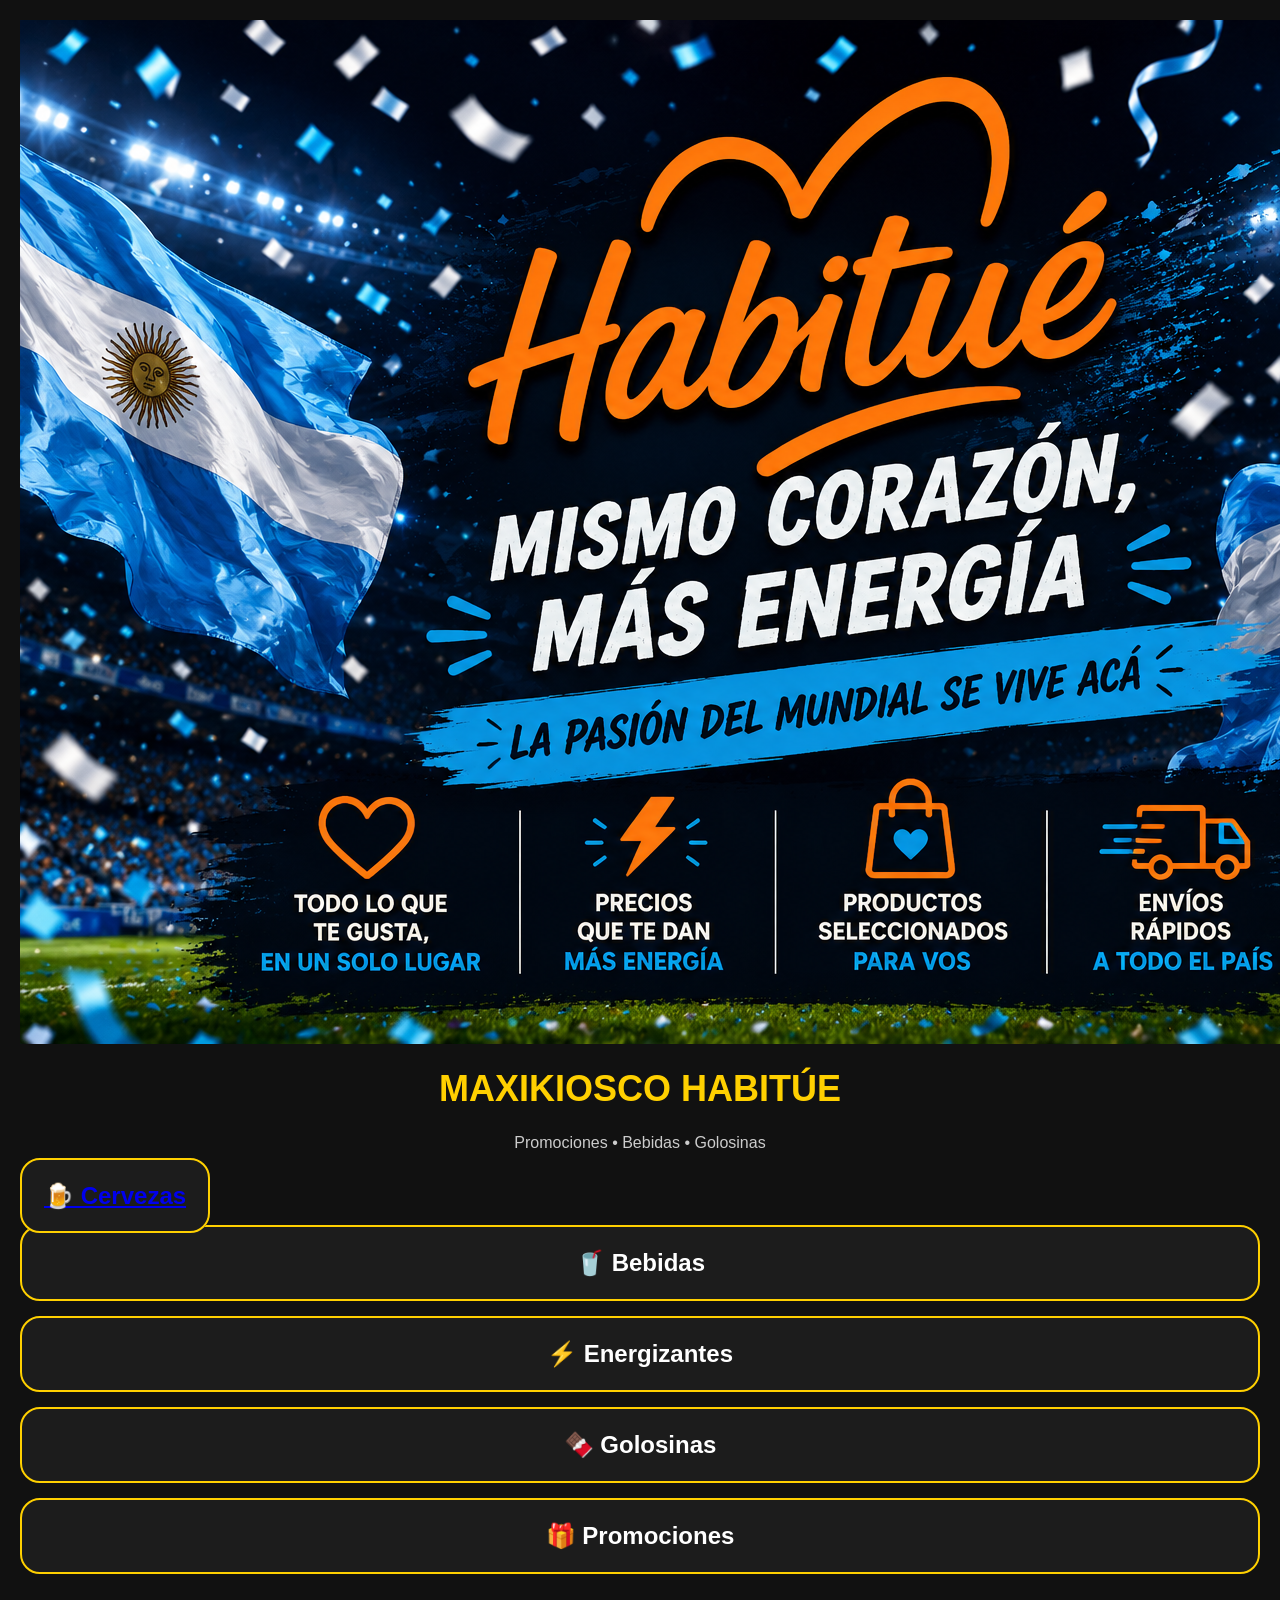
<file: index.html>
<!DOCTYPE html>
<html lang="es">
<head>
<meta charset="UTF-8">
<meta name="viewport" content="width=device-width, initial-scale=1.0">
<title>Maxikiosco Habitúe</title>

<link rel="stylesheet" href="styles.css">
</head>
<body>
<img src="habitue_banner.png" class="banner">
<h1>MAXIKIOSCO HABITÚE</h1>

<p class="subtitle">
Promociones • Bebidas • Golosinas
</p>

<a href="cervezas.html" class="category">
🍺 Cervezas
</a>
<div class="category">🥤 Bebidas</div>
<div class="category">⚡ Energizantes</div>
<div class="category">🍫 Golosinas</div>
<div class="category">🎁 Promociones</div>

<script src="app.js"></script>

</body>
</html>
</file>
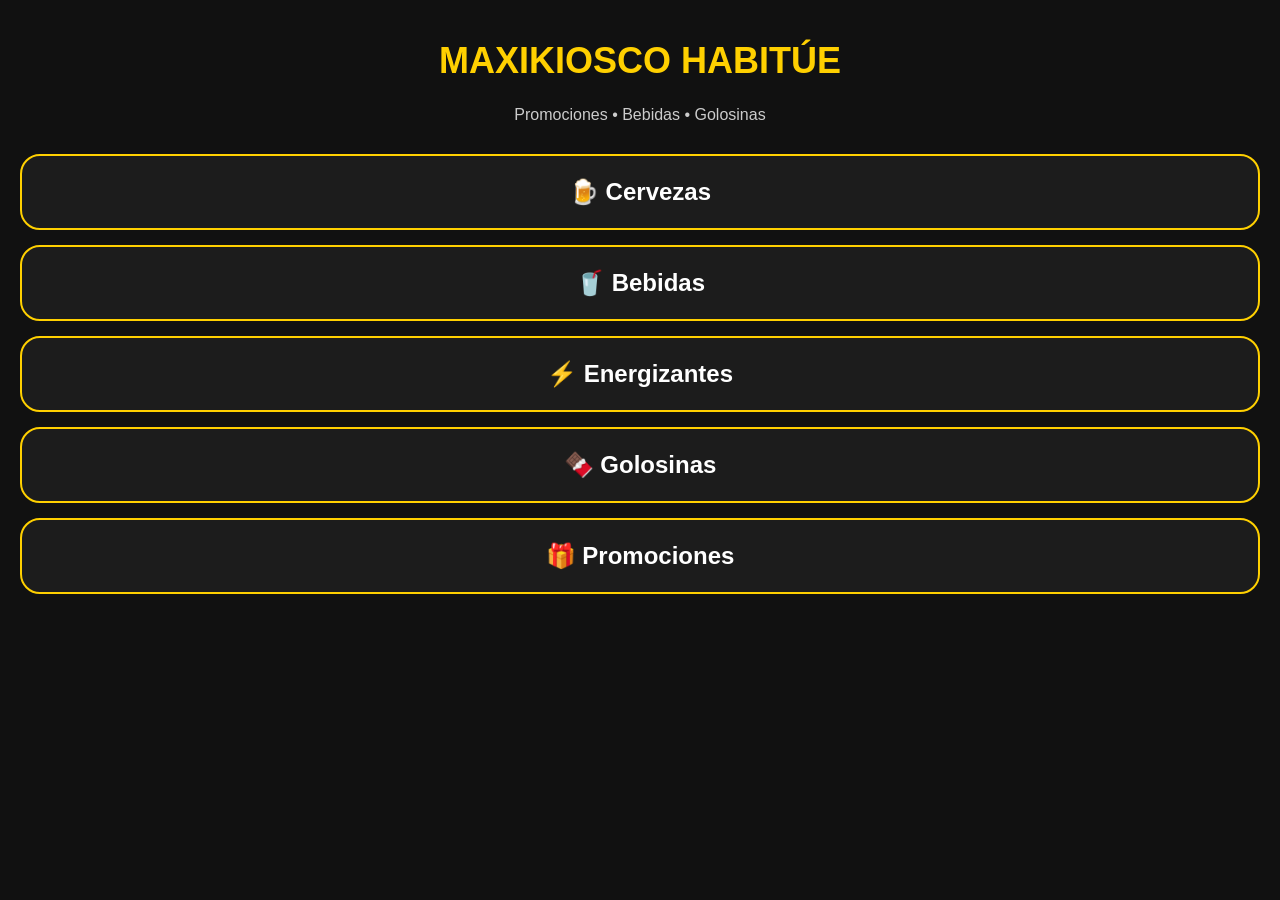
<file: public/index.html>
<!DOCTYPE html>
<html lang="es">
<head>
<meta charset="UTF-8">
<meta name="viewport" content="width=device-width, initial-scale=1.0">
<title>Maxikiosco Habitúe</title>

<link rel="stylesheet" href="styles.css">
</head>
<body>

<h1>MAXIKIOSCO HABITÚE</h1>

<p class="subtitle">
Promociones • Bebidas • Golosinas
</p>

<div class="category">🍺 Cervezas</div>
<div class="category">🥤 Bebidas</div>
<div class="category">⚡ Energizantes</div>
<div class="category">🍫 Golosinas</div>
<div class="category">🎁 Promociones</div>

<script src="app.js"></script>

</body>
</html>
</file>
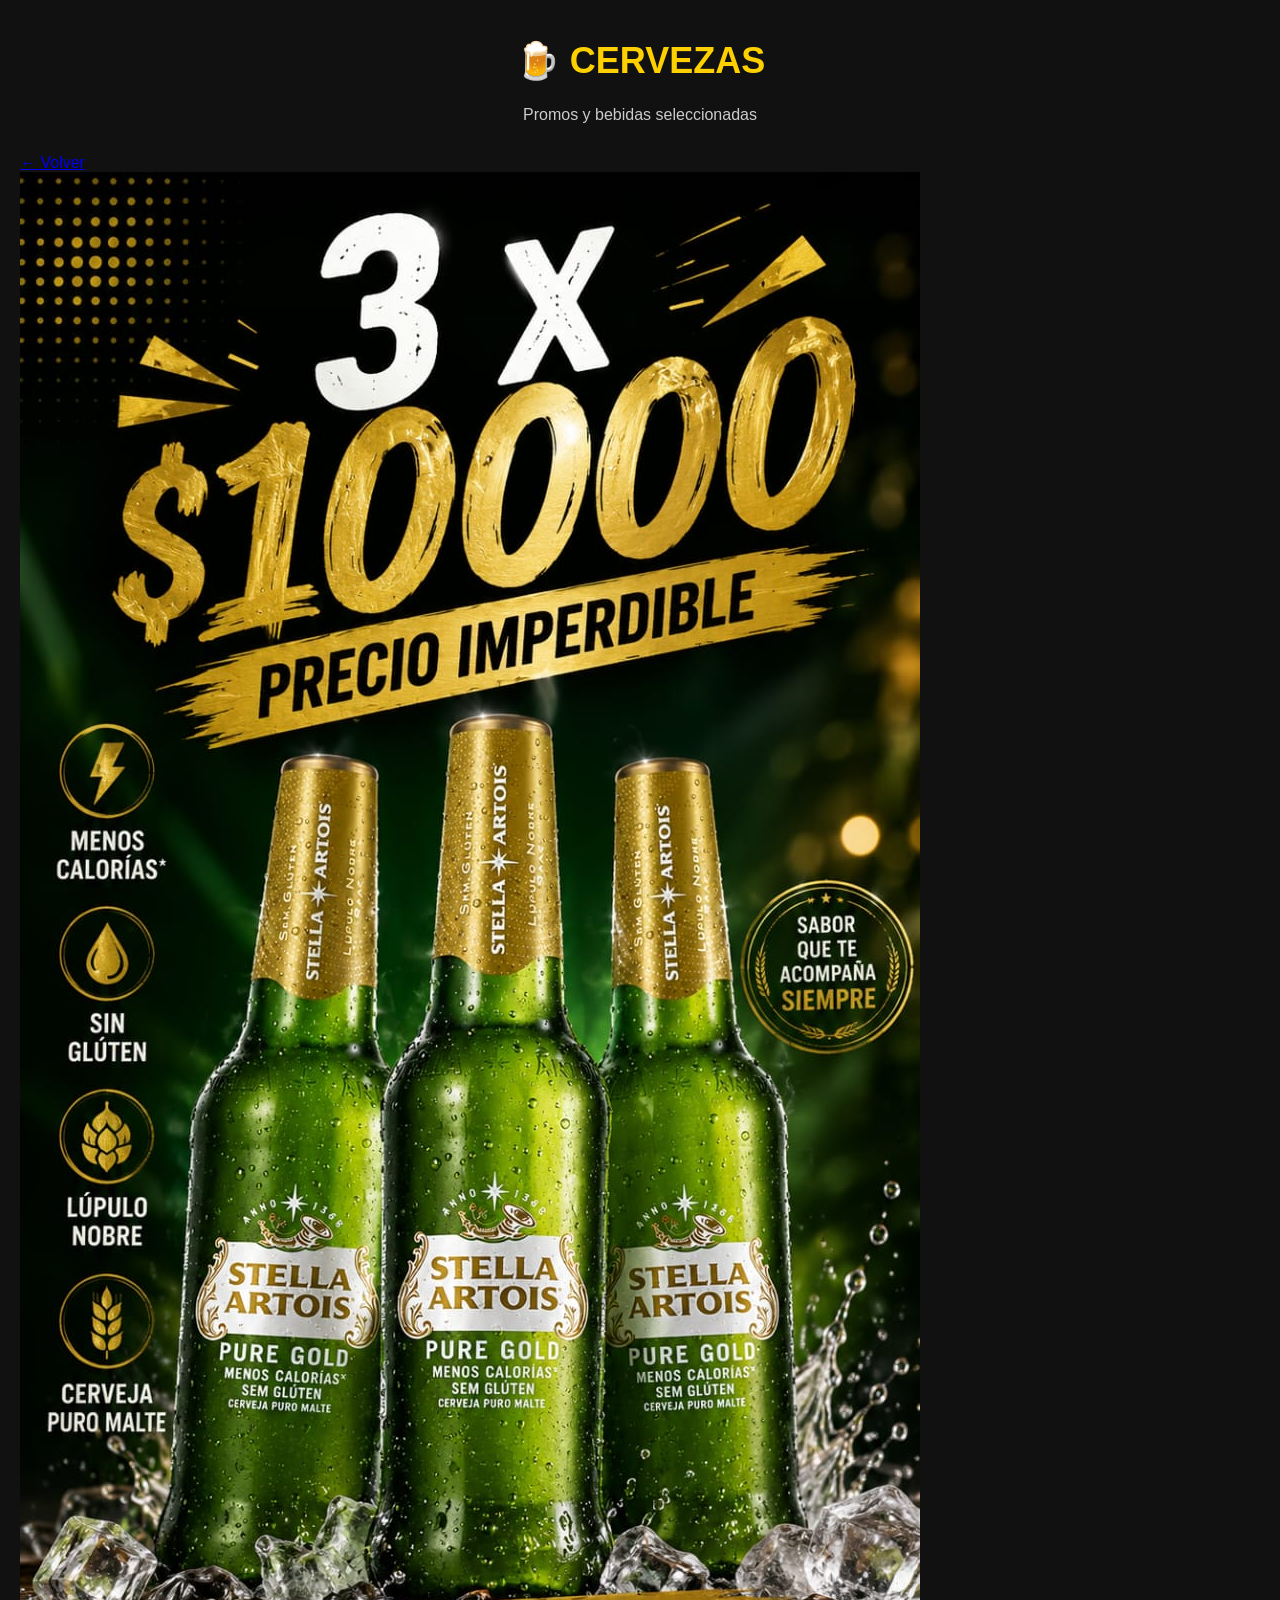
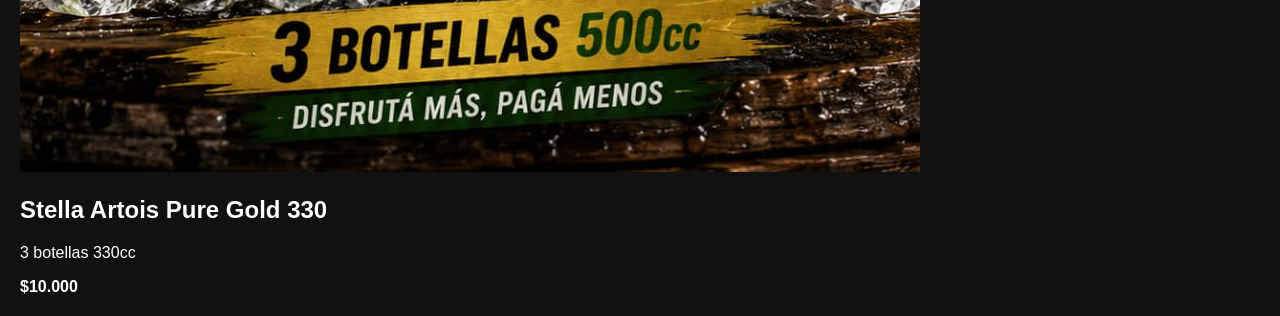
<file: cervezas.html>
<!DOCTYPE html>
<html lang="es">
<head>
<meta charset="UTF-8">
<meta name="viewport" content="width=device-width, initial-scale=1.0">
<title>Cervezas - Habitúe</title>
<link rel="stylesheet" href="styles.css">
</head>
<body>

<h1>🍺 CERVEZAS</h1>

<p class="subtitle">Promos y bebidas seleccionadas</p>

<a class="back" href="index.html">← Volver</a>

<div class="product-card">
  <img src="stella_pure_gold_330.png" alt="Stella Artois Pure Gold 330">
  <h2>Stella Artois Pure Gold 330</h2>
  <p>3 botellas 330cc</p>
  <strong>$10.000</strong>
</div>

</body>
</html>
</file>
<file: styles.css>
body{
    background:#111;
    color:white;
    font-family:Arial,sans-serif;
    margin:0;
    padding:20px;
}

h1{
    text-align:center;
    color:#ffd000;
    font-size:36px;
    margin-top:20px;
}

.subtitle{
    text-align:center;
    color:#ccc;
    margin-bottom:30px;
}

.category{
    background:#1c1c1c;
    border:2px solid #ffd000;
    border-radius:20px;
    padding:22px;
    margin:15px 0;
    font-size:24px;
    font-weight:bold;
    text-align:center;
    cursor:pointer;
    transition:0.3s;
}

.category:hover{
    background:#ffd000;
    color:#111;
.banner{
    width:100%;
    max-width:450px;
    display:block;
    margin:30px auto;
    border-radius:20px;
.back{
    display:inline-block;
    color:#ffcc00;
    text-decoration:none;
    margin:20px;
    font-weight:bold;
}

.product-card{
    max-width:400px;
    margin:30px auto;
    background:#111;
    border:2px solid #ffcc00;
    border-radius:20px;
    overflow:hidden;
    text-align:center;
    padding:20px;
}

.product-card img{
    width:100%;
    border-radius:10px;
}

.product-card h2{
    color:#fff;
    margin:15px 0;
}

.product-card p{
    color:#ccc;
}

.product-card strong{
    color:#ffcc00;
    font-size:28px;
}
}
</file>
<file: public/styles.css>
body{
    background:#111;
    color:white;
    font-family:Arial,sans-serif;
    margin:0;
    padding:20px;
}

h1{
    text-align:center;
    color:#ffd000;
    font-size:36px;
    margin-top:20px;
}

.subtitle{
    text-align:center;
    color:#ccc;
    margin-bottom:30px;
}

.category{
    background:#1c1c1c;
    border:2px solid #ffd000;
    border-radius:20px;
    padding:22px;
    margin:15px 0;
    font-size:24px;
    font-weight:bold;
    text-align:center;
    cursor:pointer;
    transition:0.3s;
}

.category:hover{
    background:#ffd000;
    color:#111;
}
</file>
